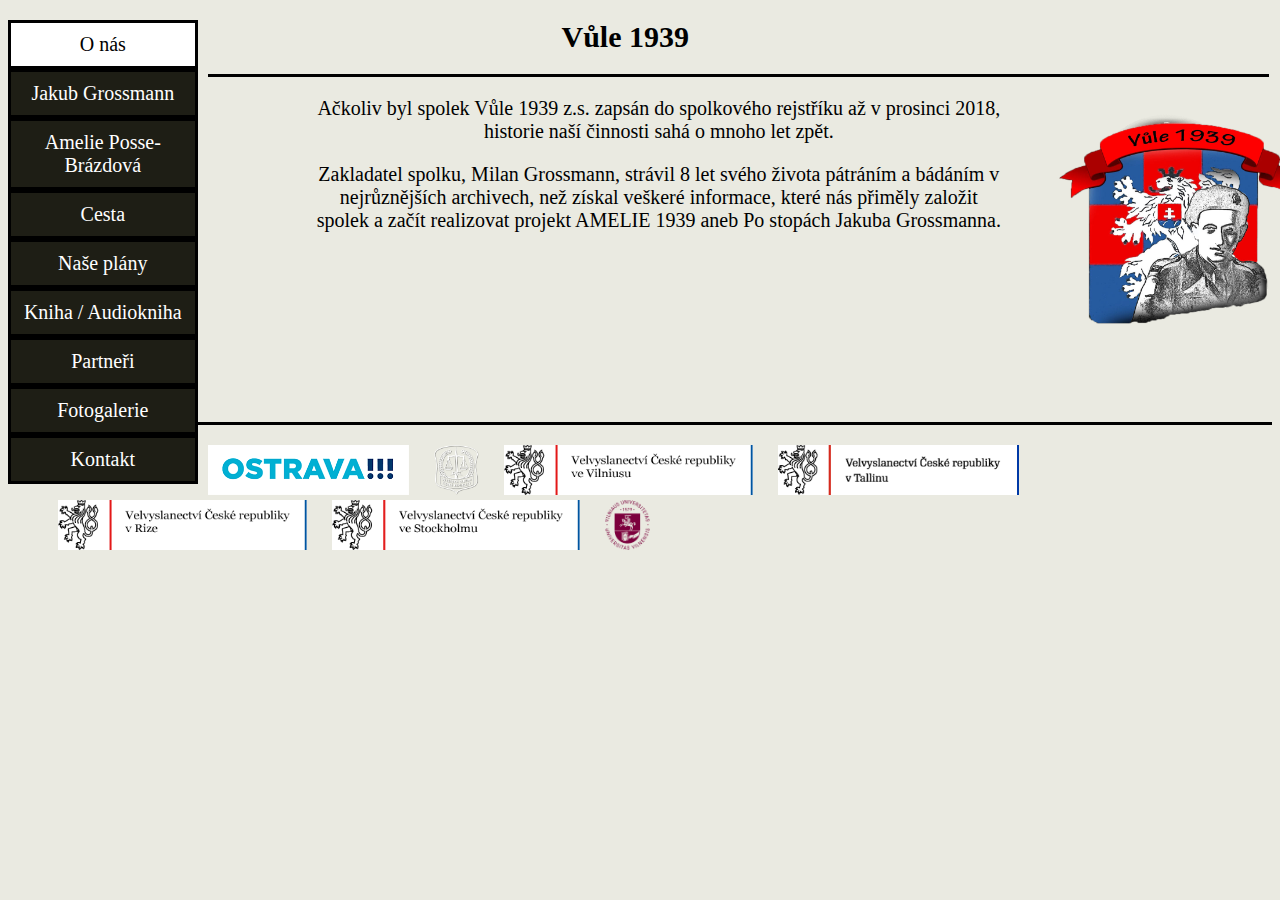
<file: index.html>
<!DOCTYPE html>
<html lang="en" dir="ltr">
<link rel="stylesheet" href="style.css">
  <head>
    <meta charset="utf-8">

    <title>O nás - Vůle 1939</title>
  </head>

  <body>
<header>

    <nav>
      <a href="index.html">
        <div id="selected">
          O nás
        </div>
      </a>
      <a href="jakub.html">
        <div>
          Jakub Grossmann
        </div>
      </a>
      <a href="amelie.html">
        <div>
          Amelie Posse-Brázdová
        </div>
      </a>
      <a href="cesta.html">
        <div>
          Cesta
        </div>
      </a>
      <a href="plany.html">
        <div>
          Naše plány
        </div>
      </a>
      <a href="knihy.html">
        <div>
          Kniha / Audiokniha
        </div>
      </a>
      <a href="partneri.html">
        <div>
          Partneři
        </div>
      </a>
      <a href="foto.html">
        <div>
          Fotogalerie
        </div>
      </a>
      <a href="kontakt.html">
        <div>
          Kontakt
        </div>
      </a>
    </nav>
</div>

</header>

<section>
  <h1> Vůle 1939 </h1>
  <div id="text">
    <p>Ačkoliv byl spolek Vůle 1939 z.s. zapsán do spolkového rejstříku až v prosinci 2018, historie naší činnosti sahá o mnoho let zpět.</p>
    <p>Zakladatel spolku, Milan Grossmann, strávil 8 let svého života pátráním a bádáním v nejrůznějších archivech, než získal veškeré informace, které nás přiměly založit spolek a začít realizovat projekt AMELIE 1939 aneb Po stopách Jakuba Grossmanna.</p>
    <img src="obrazky/logo.png" alt="Logo" width="250px" height="auto" id="obrazek">
  </div>
</section>

<div class="partneřid">
 <header id="partneřih">


         <ul>
         <li><a href="https://www.ostrava.cz/cs"><img src="obrazky/logo-ostrava.png" alt="Ostrava"></a></li>
         <li><a href="https://www.vscr.cz/vazebni-veznice-ostrava/"><img src="obrazky/logo-veznice-ostrava.png" alt="Vazební věznice Ostrava"></a></li>
         <li><a href="https://www.mzv.cz/vilnius/cz/index.html"><img src="obrazky/velvyslanectvi-litva.png" alt="Ambasáda v Litvě"></a></li>
         <li><a href="https://www.mzv.cz/tallinn"><img src="obrazky/velvyslanectvi-estonsko.png" alt="Ambasáda v Estonsku"></a></li>
         <li><a href="https://www.mzv.cz/riga/cz/index.html"><img src="obrazky/velvyslanectvi-lotyssko.png" alt="Ambasáda v Lotyšsku"></a></li>
         <li><a href="https://www.mzv.cz/stockholm/cz/index.html"><img src="obrazky/velvyslanectvi-svedsko.png" alt="Ambasáda v Španělsku"></a></li>
         <li><a href="https://www.vu.lt/"><img src="obrazky/vilnius-univerzita.png" alt="Univerzita v Vilnius"></a></li>
         </ul>
 </header>
</div>

  </body>

</html>
</file>
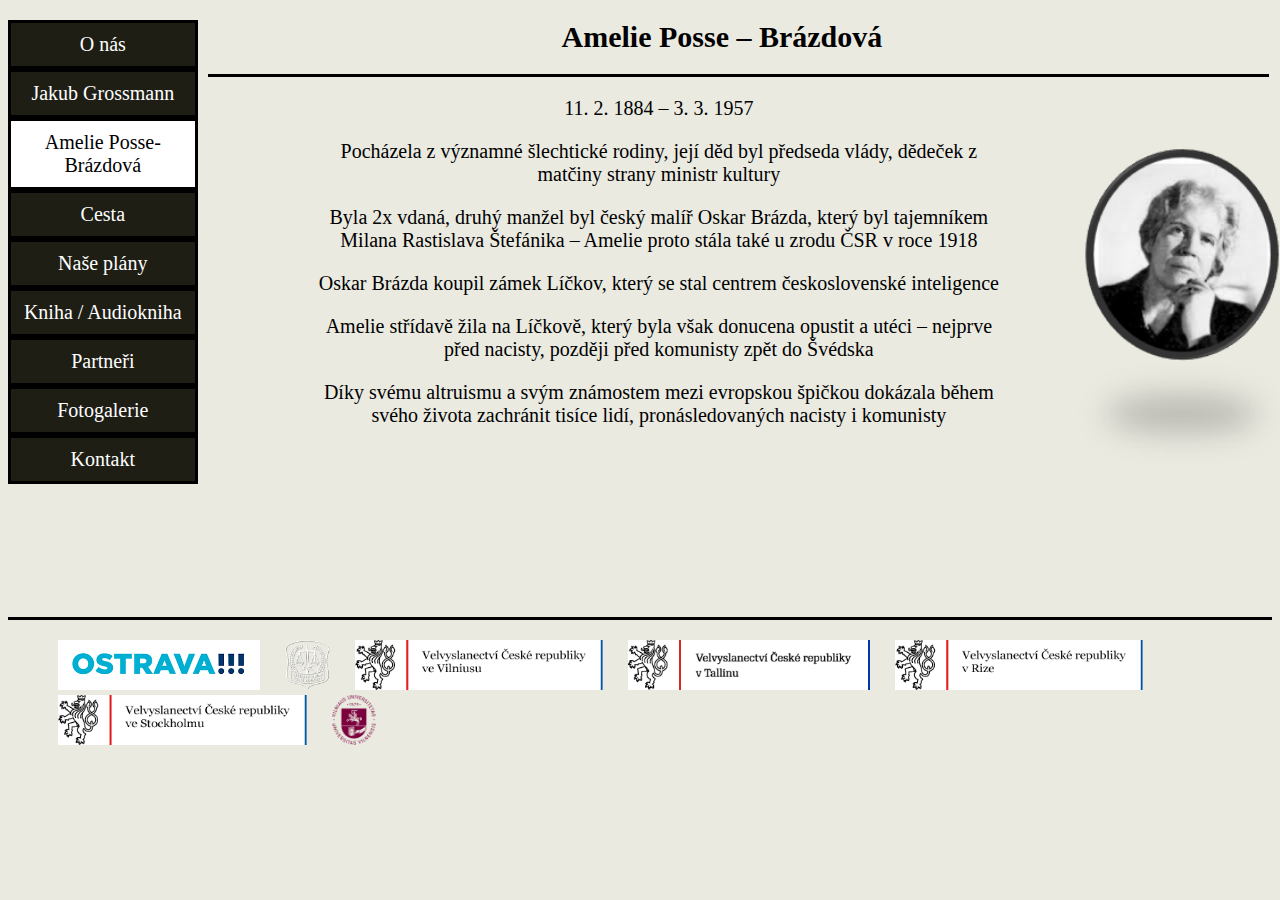
<file: amelie.html>
<!DOCTYPE html>
<html lang="en" dir="ltr">
<link rel="stylesheet" href="style.css">
  <head>
    <meta charset="utf-8">

    <title>Amelie Posse-Brázdová - Vůle 1939</title>
  </head>

  <body>
<header>

<nav>
  <a href="index.html">
    <div>
      O nás
    </div>
  </a>
  <a href="jakub.html">
    <div>
      Jakub Grossmann
    </div>
  </a>
  <a href="amelie.html">
    <div id="selected">
      Amelie Posse-Brázdová
    </div>
  </a>
  <a href="cesta.html">
    <div>
      Cesta
    </div>
  </a>
  <a href="plany.html">
    <div>
      Naše plány
    </div>
  </a>
  <a href="knihy.html">
    <div>
      Kniha / Audiokniha
    </div>
  </a>
  <a href="partneri.html">
    <div>
      Partneři
    </div>
  </a>
  <a href="foto.html">
    <div>
      Fotogalerie
    </div>
  </a>
  <a href="kontakt.html">
    <div>
      Kontakt
    </div>
  </a>
</nav>


</header>


<section>
  <h1> Amelie Posse – Brázdová </h1>
  <div id="text">
    <p>11. 2. 1884 – 3. 3. 1957</p>
    <p>Pocházela z významné šlechtické rodiny, její děd byl předseda vlády, dědeček z matčiny strany ministr kultury</p>
    <p>Byla 2x vdaná, druhý manžel byl český malíř Oskar Brázda, který byl tajemníkem Milana Rastislava Štefánika – Amelie proto stála také u zrodu ČSR v roce 1918</p>
    <p>Oskar Brázda koupil zámek Líčkov, který se stal centrem československé inteligence</p>
    <p>Amelie střídavě žila na Líčkově, který byla však donucena opustit a utéci – nejprve před nacisty, později před komunisty zpět do Švédska</p>
    <p>Díky svému altruismu a svým známostem mezi evropskou špičkou dokázala během svého života zachránit tisíce lidí, pronásledovaných nacisty i komunisty</p>
    <img src="obrazky/amelie.png" alt="Amelie Posse - Brázdová" width="250px" height="auto" id="obrazek">

  </div>
</section>


<div class="partneřid">
 <header id="partneřih">


         <ul>
         <li><a href="https://www.ostrava.cz/cs"><img src="obrazky/logo-ostrava.png" alt="Ostrava"></a></li>
         <li><a href="https://www.vscr.cz/vazebni-veznice-ostrava/"><img src="obrazky/logo-veznice-ostrava.png" alt="Vazební věznice Ostrava"></a></li>
         <li><a href="https://www.mzv.cz/vilnius/cz/index.html"><img src="obrazky/velvyslanectvi-litva.png" alt="Ambasáda v Litvě"></a></li>
         <li><a href="https://www.mzv.cz/tallinn"><img src="obrazky/velvyslanectvi-estonsko.png" alt="Ambasáda v Estonsku"></a></li>
         <li><a href="https://www.mzv.cz/riga/cz/index.html"><img src="obrazky/velvyslanectvi-lotyssko.png" alt="Ambasáda v Lotyšsku"></a></li>
         <li><a href="https://www.mzv.cz/stockholm/cz/index.html"><img src="obrazky/velvyslanectvi-svedsko.png" alt="Ambasáda v Španělsku"></a></li>
         <li><a href="https://www.vu.lt/"><img src="obrazky/vilnius-univerzita.png" alt="Univerzita v Vilnius"></a></li>
         </ul>
 </header>
</div>


  </body>

</html>
</file>
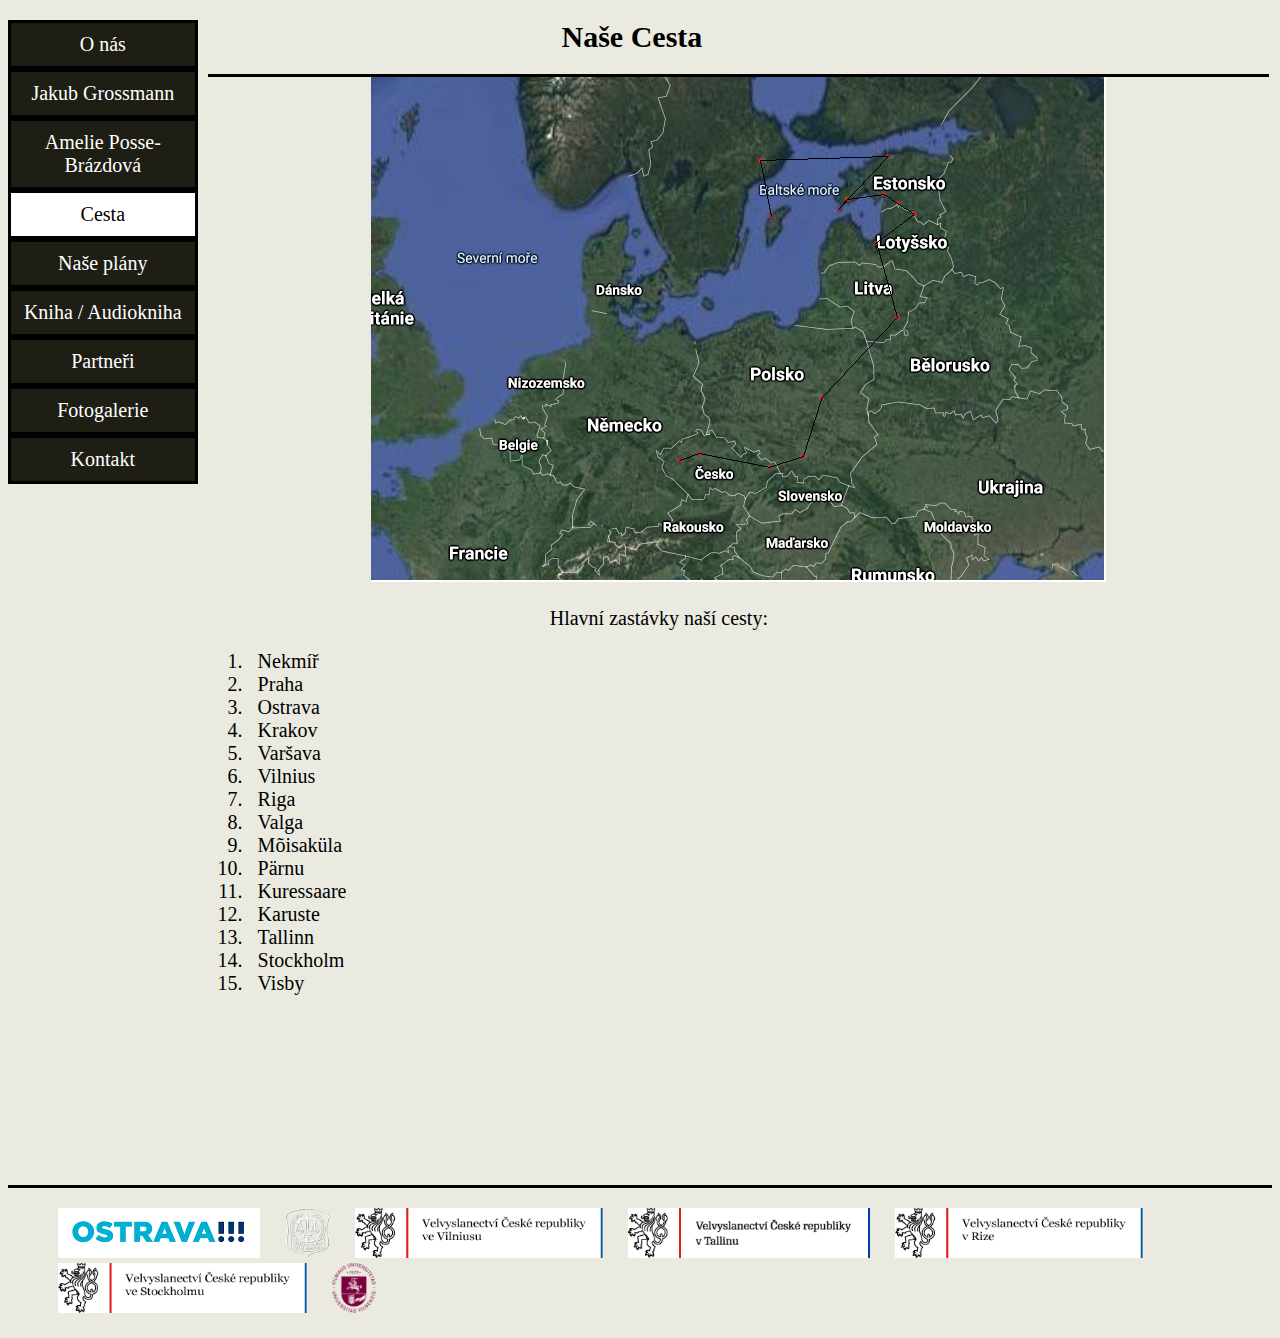
<file: cesta.html>
<!DOCTYPE html>
<html lang="en" dir="ltr">
<link rel="stylesheet" href="style.css">
  <head>
    <meta charset="utf-8">

    <title>Cesta - Vůle 1939</title>
  </head>

  <body>
<header>

<nav>
  <a href="index.html">
    <div>
      O nás
    </div>
  </a>
  <a href="jakub.html">
    <div>
      Jakub Grossmann
    </div>
  </a>
  <a href="amelie.html">
    <div>
      Amelie Posse-Brázdová
    </div>
  </a>
  <a href="cesta.html">
    <div id="selected">
      Cesta
    </div>
  </a>
  <a href="plany.html">
    <div>
      Naše plány
    </div>
  </a>
  <a href="knihy.html">
    <div>
      Kniha / Audiokniha
    </div>
  </a>
  <a href="partneri.html">
    <div>
      Partneři
    </div>
  </a>
  <a href="foto.html">
    <div>
      Fotogalerie
    </div>
  </a>
  <a href="kontakt.html">
    <div>
      Kontakt
    </div>
  </a>
</nav>


</header>


<section>
  <h1> Naše Cesta </h1>
  <div id="text">
    <a href="obrazky/mapa.png">
      <img src="obrazky/mapa.png" alt="Mapa naší cesty za poznáním">
    </a>

    <p>Hlavní zastávky naší cesty:</p>
    <ol>
      <li>Nekmíř</li>
      <li>Praha</li>
      <li>Ostrava</li>
      <li>Krakov</li>
      <li>Varšava</li>
      <li>Vilnius</li>
      <li>Riga</li>
      <li>Valga</li>
      <li>Mõisaküla</li>
      <li>Pärnu</li>
      <li>Kuressaare</li>
      <li>Karuste</li>
      <li>Tallinn</li>
      <li>Stockholm</li>
      <li>Visby</li>

    </ol>
  </div>
</section>


<div class="partneřid">
 <header id="partneřih">


         <ul>
         <li><a href="https://www.ostrava.cz/cs"><img src="obrazky/logo-ostrava.png" alt="Ostrava"></a></li>
         <li><a href="https://www.vscr.cz/vazebni-veznice-ostrava/"><img src="obrazky/logo-veznice-ostrava.png" alt="Vazební věznice Ostrava"></a></li>
         <li><a href="https://www.mzv.cz/vilnius/cz/index.html"><img src="obrazky/velvyslanectvi-litva.png" alt="Ambasáda v Litvě"></a></li>
         <li><a href="https://www.mzv.cz/tallinn"><img src="obrazky/velvyslanectvi-estonsko.png" alt="Ambasáda v Estonsku"></a></li>
         <li><a href="https://www.mzv.cz/riga/cz/index.html"><img src="obrazky/velvyslanectvi-lotyssko.png" alt="Ambasáda v Lotyšsku"></a></li>
         <li><a href="https://www.mzv.cz/stockholm/cz/index.html"><img src="obrazky/velvyslanectvi-svedsko.png" alt="Ambasáda v Španělsku"></a></li>
         <li><a href="https://www.vu.lt/"><img src="obrazky/vilnius-univerzita.png" alt="Univerzita v Vilnius"></a></li>
         </ul>
 </header>
</div>

  </body>

</html>
</file>
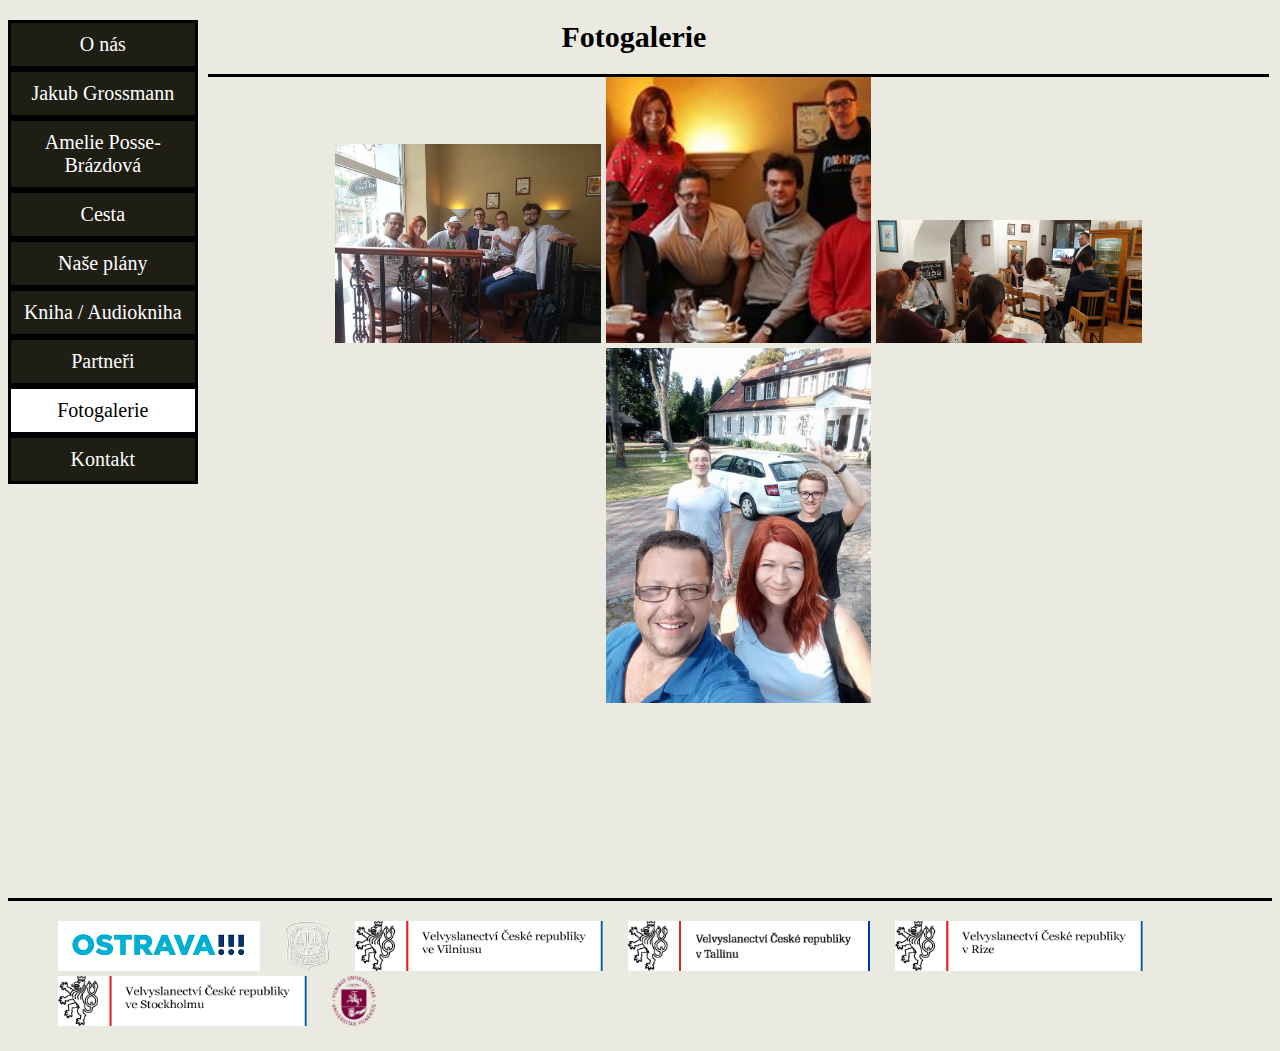
<file: foto.html>
<!DOCTYPE html>
<html lang="en" dir="ltr">
<link rel="stylesheet" href="style.css">
  <head>
    <meta charset="utf-8">

    <title>Fotogalerie - Vůle 1939</title>
  </head>

  <body>
<header>

<nav>
  <a href="index.html">
    <div>
      O nás
    </div>
  </a>
  <a href="jakub.html">
    <div>
      Jakub Grossmann
    </div>
  </a>
  <a href="amelie.html">
    <div>
      Amelie Posse-Brázdová
    </div>
  </a>
  <a href="cesta.html">
    <div>
      Cesta
    </div>
  </a>
  <a href="plany.html">
    <div>
      Naše plány
    </div>
  </a>
  <a href="knihy.html">
    <div>
      Kniha / Audiokniha
    </div>
  </a>
  <a href="partneri.html">
    <div>
      Partneři
    </div>
  </a>
  <a href="foto.html">
    <div id="selected">
      Fotogalerie
    </div>
  </a>
  <a href="kontakt.html">
    <div>
      Kontakt
    </div>
  </a>
</nav>


</header>


<section>
  <h1> Fotogalerie </h1>
  <div id="text">
          <img src="obrazky/nas_tym.jpg" alt="Náš tým" width="25%" height="25%">
          <img src="obrazky/nas_tym2.jpg" alt="Náš tým" width="25%" height="25%">

          <img src="obrazky/beseda_cafe.jpg" alt="Beseda" width="25%" height="25%">
          <img src="obrazky/cesta_tym.jpg" alt="Cesta" width="25%" height="25%">
  </div>
</section>


<div class="partneřid">
 <header id="partneřih">


         <ul>
         <li><a href="https://www.ostrava.cz/cs"><img src="obrazky/logo-ostrava.png" alt="Ostrava"></a></li>
         <li><a href="https://www.vscr.cz/vazebni-veznice-ostrava/"><img src="obrazky/logo-veznice-ostrava.png" alt="Vazební věznice Ostrava"></a></li>
         <li><a href="https://www.mzv.cz/vilnius/cz/index.html"><img src="obrazky/velvyslanectvi-litva.png" alt="Ambasáda v Litvě"></a></li>
         <li><a href="https://www.mzv.cz/tallinn"><img src="obrazky/velvyslanectvi-estonsko.png" alt="Ambasáda v Estonsku"></a></li>
         <li><a href="https://www.mzv.cz/riga/cz/index.html"><img src="obrazky/velvyslanectvi-lotyssko.png" alt="Ambasáda v Lotyšsku"></a></li>
         <li><a href="https://www.mzv.cz/stockholm/cz/index.html"><img src="obrazky/velvyslanectvi-svedsko.png" alt="Ambasáda v Španělsku"></a></li>
         <li><a href="https://www.vu.lt/"><img src="obrazky/vilnius-univerzita.png" alt="Univerzita v Vilnius"></a></li>
         </ul>
 </header>
</div>


  </body>

</html>
</file>
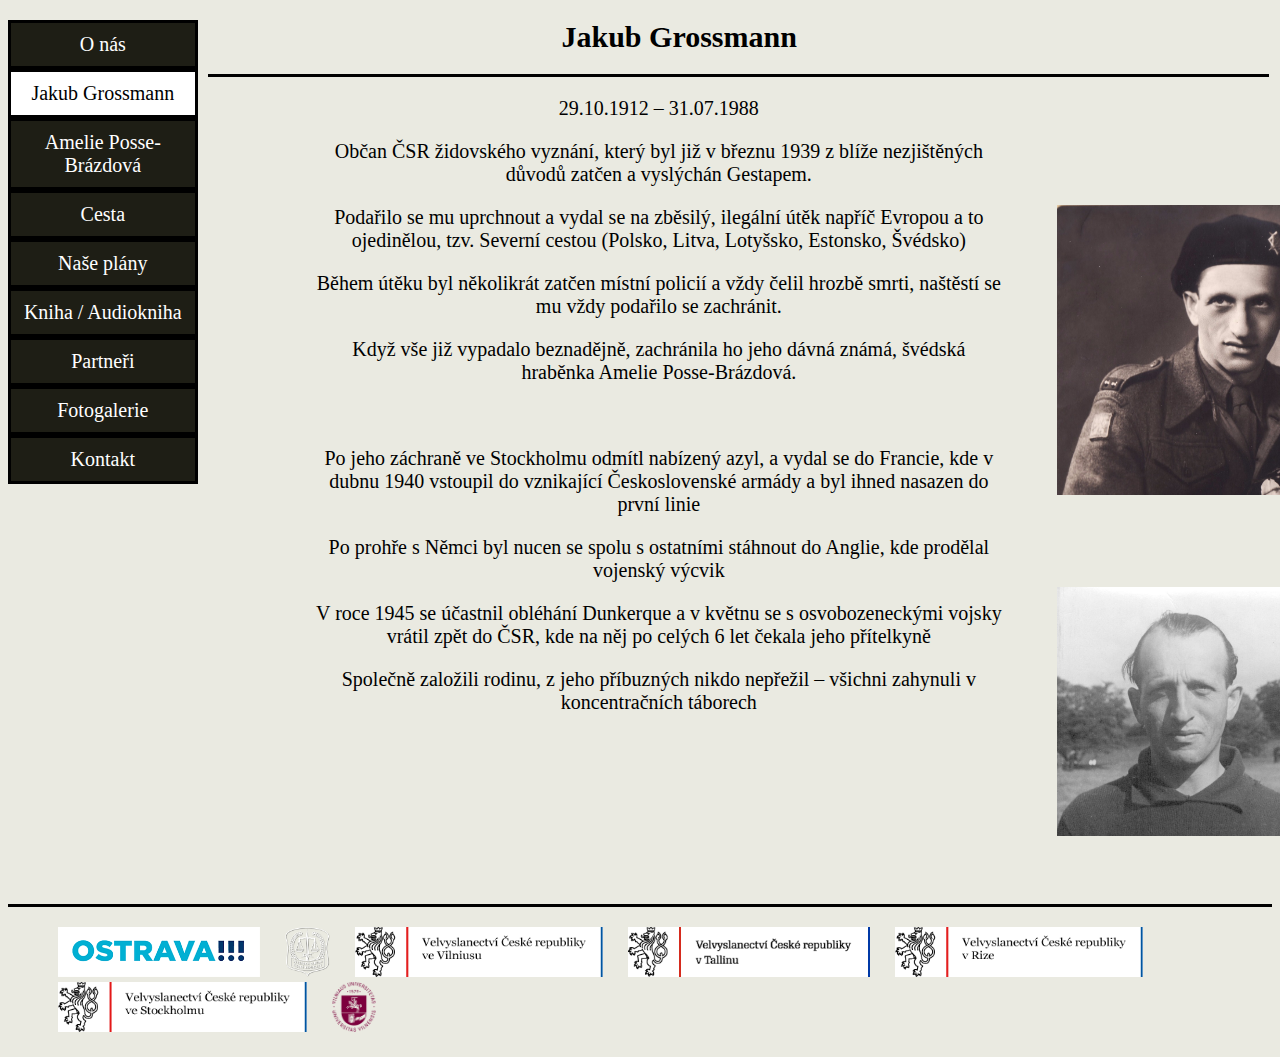
<file: jakub.html>
<!DOCTYPE html>
<html lang="en" dir="ltr">
<link rel="stylesheet" href="style.css">
  <head>
    <meta charset="utf-8">

    <title>Jakub Grossmann - Vůle 1939</title>
  </head>

  <body>
<header>


<nav>
  <a href="index.html">
    <div>
      O nás
    </div>
  </a>
  <a href="jakub.html">
    <div id="selected">
      Jakub Grossmann
    </div>
  </a>
  <a href="amelie.html">
    <div>
      Amelie Posse-Brázdová
    </div>
  </a>
  <a href="cesta.html">
    <div>
      Cesta
    </div>
  </a>
  <a href="plany.html">
    <div>
      Naše plány
    </div>
  </a>
  <a href="knihy.html">
    <div>
      Kniha / Audiokniha
    </div>
  </a>
  <a href="partneri.html">
    <div>
      Partneři
    </div>
  </a>
  <a href="foto.html">
    <div>
      Fotogalerie
    </div>
  </a>
  <a href="kontakt.html">
    <div>
      Kontakt
    </div>
  </a>
</nav>

</header>

<section>
  <h1> Jakub Grossmann </h1>
  <div id="text">
    <p>29.10.1912 – 31.07.1988</p>
    <p>Občan ČSR židovského vyznání, který byl již v březnu 1939 z blíže nezjištěných důvodů zatčen a vyslýchán Gestapem.</p>
    <p>Podařilo se mu uprchnout a vydal se na zběsilý, ilegální útěk napříč Evropou a to ojedinělou, tzv. Severní cestou (Polsko, Litva, Lotyšsko, Estonsko, Švédsko)</p>
    <p>Během útěku byl několikrát zatčen místní policií a vždy čelil hrozbě smrti, naštěstí se mu vždy podařilo se zachránit.</p>

    <p>Když vše již vypadalo beznadějně, zachránila ho jeho dávná známá, švédská hraběnka Amelie Posse-Brázdová.</p> <br>
    <p>Po jeho záchraně ve Stockholmu odmítl nabízený azyl, a vydal se do Francie, kde v dubnu 1940 vstoupil do vznikající Československé armády a byl ihned nasazen do první linie</p>
    <p>Po prohře s Němci byl nucen se spolu s ostatními stáhnout do Anglie, kde prodělal vojenský výcvik</p>
    <p>V roce 1945 se účastnil obléhání Dunkerque a v květnu se s osvobozeneckými vojsky vrátil zpět do ČSR, kde na něj po celých 6 let čekala jeho přítelkyně</p>
    <p>Společně založili rodinu, z jeho příbuzných nikdo nepřežil – všichni zahynuli v koncentračních táborech</p>
    <img src="obrazky/jakub2.jpg" alt="Jakub Grossmann" width="250px" height="auto" id="obrazek">
    <img src="obrazky/jakub.jpg" alt="Jakub Grossmann" width="250px" height="auto" id="obrazek2">
  </div>
</section>


<div class="partneřid">
 <header id="partneřih">


         <ul>
         <li><a href="https://www.ostrava.cz/cs"><img src="obrazky/logo-ostrava.png" alt="Ostrava"></a></li>
         <li><a href="https://www.vscr.cz/vazebni-veznice-ostrava/"><img src="obrazky/logo-veznice-ostrava.png" alt="Vazební věznice Ostrava"></a></li>
         <li><a href="https://www.mzv.cz/vilnius/cz/index.html"><img src="obrazky/velvyslanectvi-litva.png" alt="Ambasáda v Litvě"></a></li>
         <li><a href="https://www.mzv.cz/tallinn"><img src="obrazky/velvyslanectvi-estonsko.png" alt="Ambasáda v Estonsku"></a></li>
         <li><a href="https://www.mzv.cz/riga/cz/index.html"><img src="obrazky/velvyslanectvi-lotyssko.png" alt="Ambasáda v Lotyšsku"></a></li>
         <li><a href="https://www.mzv.cz/stockholm/cz/index.html"><img src="obrazky/velvyslanectvi-svedsko.png" alt="Ambasáda v Španělsku"></a></li>
         <li><a href="https://www.vu.lt/"><img src="obrazky/vilnius-univerzita.png" alt="Univerzita v Vilnius"></a></li>
         </ul>
 </header>
</div>

  </body>

</html>
</file>
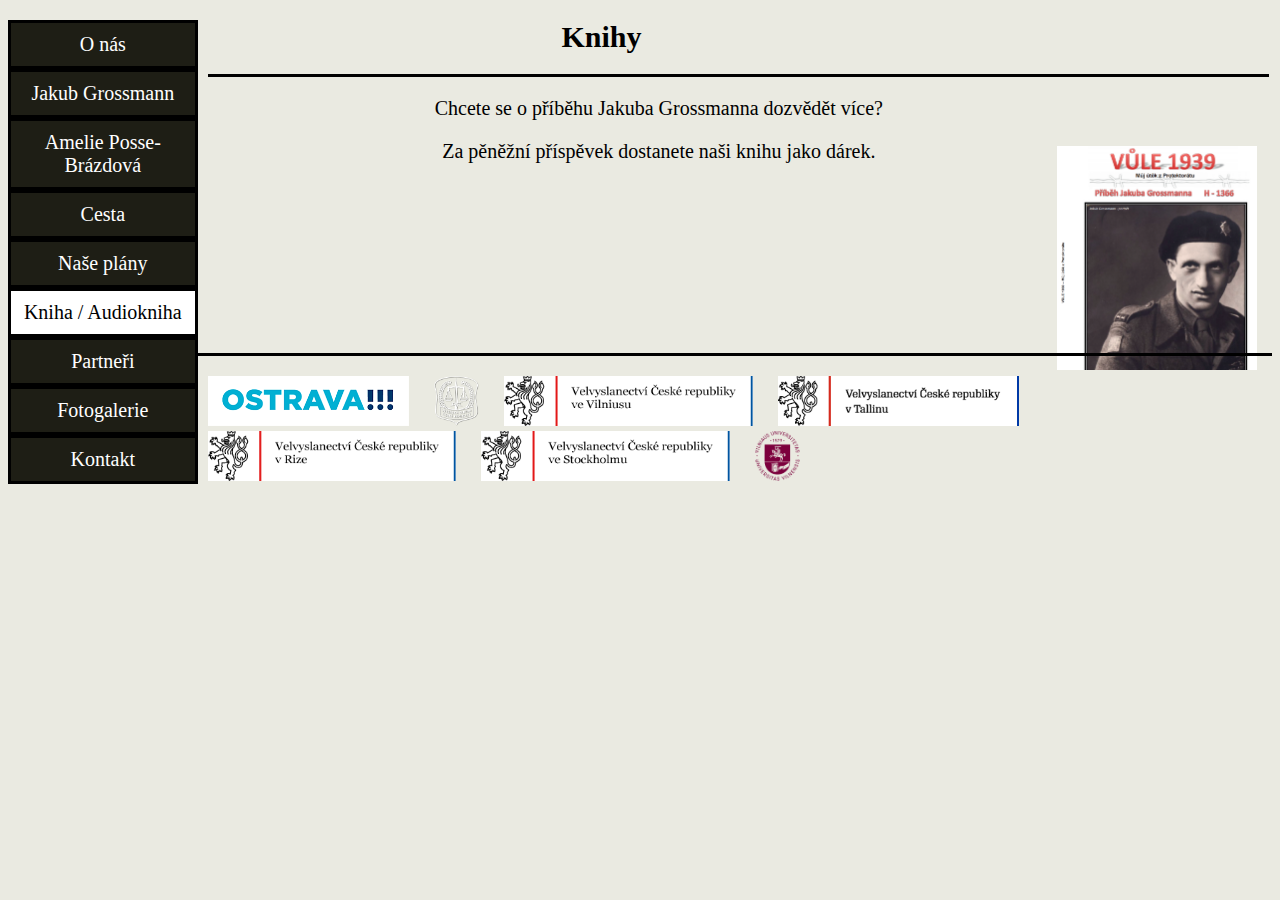
<file: knihy.html>
<!DOCTYPE html>
<html lang="en" dir="ltr">
<link rel="stylesheet" href="style.css">
  <head>
    <meta charset="utf-8">

    <title>Knihy - Vůle 1939</title>
  </head>

  <body>
<header>

<nav>
  <a href="index.html">
    <div>
      O nás
    </div>
  </a>
  <a href="jakub.html">
    <div>
      Jakub Grossmann
    </div>
  </a>
  <a href="amelie.html">
    <div>
      Amelie Posse-Brázdová
    </div>
  </a>
  <a href="cesta.html">
    <div>
      Cesta
    </div>
  </a>
  <a href="plany.html">
    <div>
      Naše plány
    </div>
  </a>
  <a href="knihy.html">
    <div id="selected">
      Kniha / Audiokniha
    </div>
  </a>
  <a href="partneri.html">
    <div>
      Partneři
    </div>
  </a>
  <a href="foto.html">
    <div>
      Fotogalerie
    </div>
  </a>
  <a href="kontakt.html">
    <div>
      Kontakt
    </div>
  </a>
</nav>


</header>


<section>
  <h1> Knihy </h1>
  <div id="text">
    <p>Chcete se o příběhu Jakuba Grossmanna dozvědět více?</p>
    <p>Za pěněžní příspěvek dostanete naši knihu jako dárek.</p>
    <img src="obrazky/kniha2.png" alt="Naše kniha" width="200px" height="auto" id="obrazek2">
  </div>
</section>


<div class="partneřid">
 <header id="partneřih">


         <ul>
         <li><a href="https://www.ostrava.cz/cs"><img src="obrazky/logo-ostrava.png" alt="Ostrava"></a></li>
         <li><a href="https://www.vscr.cz/vazebni-veznice-ostrava/"><img src="obrazky/logo-veznice-ostrava.png" alt="Vazební věznice Ostrava"></a></li>
         <li><a href="https://www.mzv.cz/vilnius/cz/index.html"><img src="obrazky/velvyslanectvi-litva.png" alt="Ambasáda v Litvě"></a></li>
         <li><a href="https://www.mzv.cz/tallinn"><img src="obrazky/velvyslanectvi-estonsko.png" alt="Ambasáda v Estonsku"></a></li>
         <li><a href="https://www.mzv.cz/riga/cz/index.html"><img src="obrazky/velvyslanectvi-lotyssko.png" alt="Ambasáda v Lotyšsku"></a></li>
         <li><a href="https://www.mzv.cz/stockholm/cz/index.html"><img src="obrazky/velvyslanectvi-svedsko.png" alt="Ambasáda v Španělsku"></a></li>
         <li><a href="https://www.vu.lt/"><img src="obrazky/vilnius-univerzita.png" alt="Univerzita v Vilnius"></a></li>
         </ul>
 </header>
</div>

  </body>

</html>
</file>
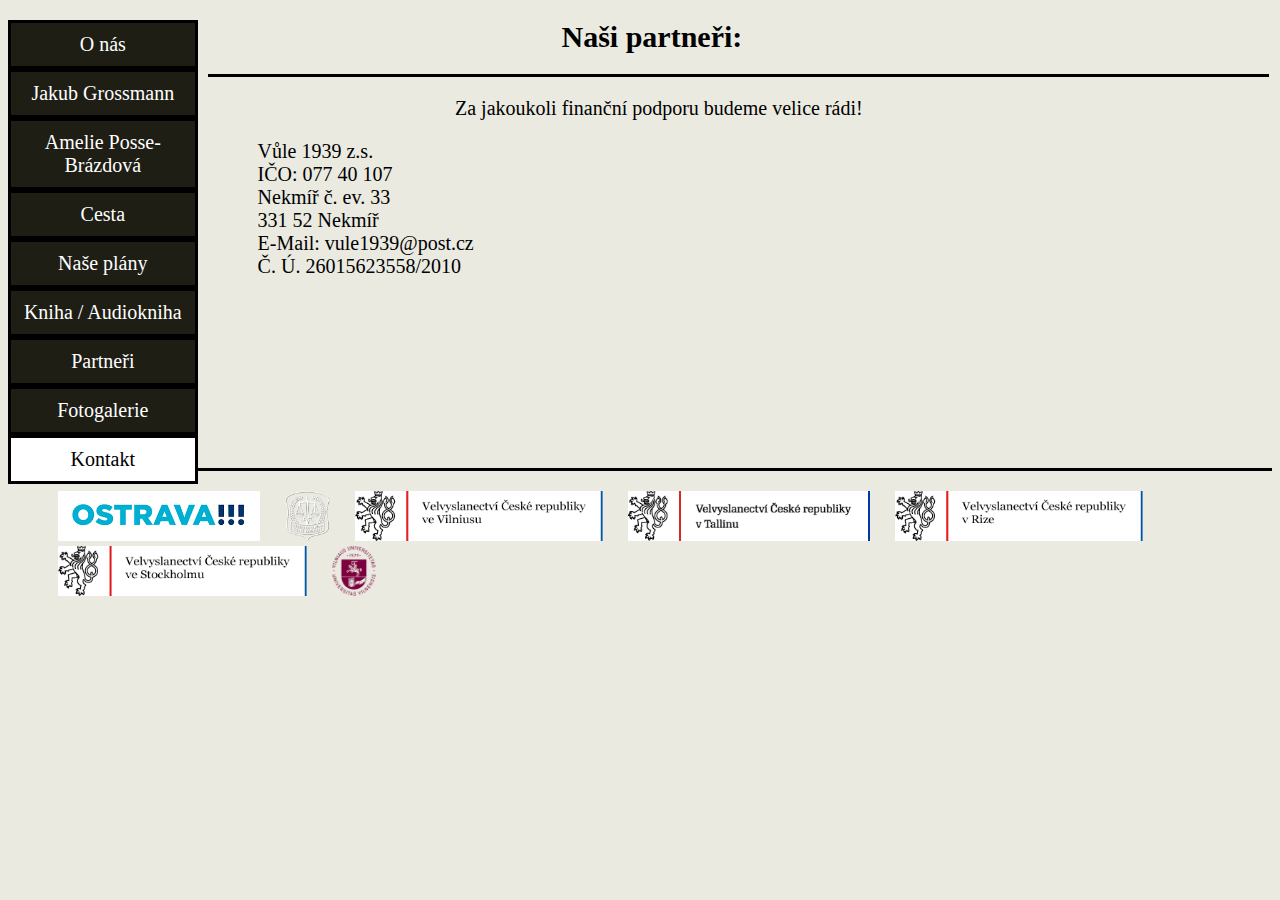
<file: kontakt.html>
<!DOCTYPE html>
<html lang="en" dir="ltr">
<link rel="stylesheet" href="style.css">
  <head>
    <meta charset="utf-8">

    <title>Kontakt - Vůle 1939</title>
  </head>

  <body>
<header>

<nav>
  <a href="index.html">
    <div>
      O nás
    </div>
  </a>
  <a href="jakub.html">
    <div>
      Jakub Grossmann
    </div>
  </a>
  <a href="amelie.html">
    <div>
      Amelie Posse-Brázdová
    </div>
  </a>
  <a href="cesta.html">
    <div>
      Cesta
    </div>
  </a>
  <a href="plany.html">
    <div>
      Naše plány
    </div>
  </a>
  <a href="knihy.html">
    <div>
      Kniha / Audiokniha
    </div>
  </a>
  <a href="partneri.html">
    <div>
      Partneři
    </div>
  </a>
  <a href="foto.html">
    <div>
      Fotogalerie
    </div>
  </a>
  <a href="kontakt.html">
    <div id="selected">
      Kontakt
    </div>
  </a>
</nav>


</header>


<section>
  <h1> Naši partneři:  </h1>
  <div id="text">

      <p>Za jakoukoli finanční podporu budeme velice rádi!</p>
             <ul>
              <li>Vůle 1939 z.s.</li>
              <li>IČO: 077 40 107</li>
              <li>Nekmíř č. ev. 33</li>
              <li>331 52 Nekmíř</li>
              <li>E-Mail: vule1939@post.cz</li>
              <li>Č. Ú. 26015623558/2010</li>

             </ul>

  </div>
</section>


<div class="partneřid">
 <header id="partneřih">


         <ul>
         <li><a href="https://www.ostrava.cz/cs"><img src="obrazky/logo-ostrava.png" alt="Ostrava"></a></li>
         <li><a href="https://www.vscr.cz/vazebni-veznice-ostrava/"><img src="obrazky/logo-veznice-ostrava.png" alt="Vazební věznice Ostrava"></a></li>
         <li><a href="https://www.mzv.cz/vilnius/cz/index.html"><img src="obrazky/velvyslanectvi-litva.png" alt="Ambasáda v Litvě"></a></li>
         <li><a href="https://www.mzv.cz/tallinn"><img src="obrazky/velvyslanectvi-estonsko.png" alt="Ambasáda v Estonsku"></a></li>
         <li><a href="https://www.mzv.cz/riga/cz/index.html"><img src="obrazky/velvyslanectvi-lotyssko.png" alt="Ambasáda v Lotyšsku"></a></li>
         <li><a href="https://www.mzv.cz/stockholm/cz/index.html"><img src="obrazky/velvyslanectvi-svedsko.png" alt="Ambasáda v Španělsku"></a></li>
         <li><a href="https://www.vu.lt/"><img src="obrazky/vilnius-univerzita.png" alt="Univerzita v Vilnius"></a></li>
         </ul>
 </header>
</div>


  </body>

</html>
</file>
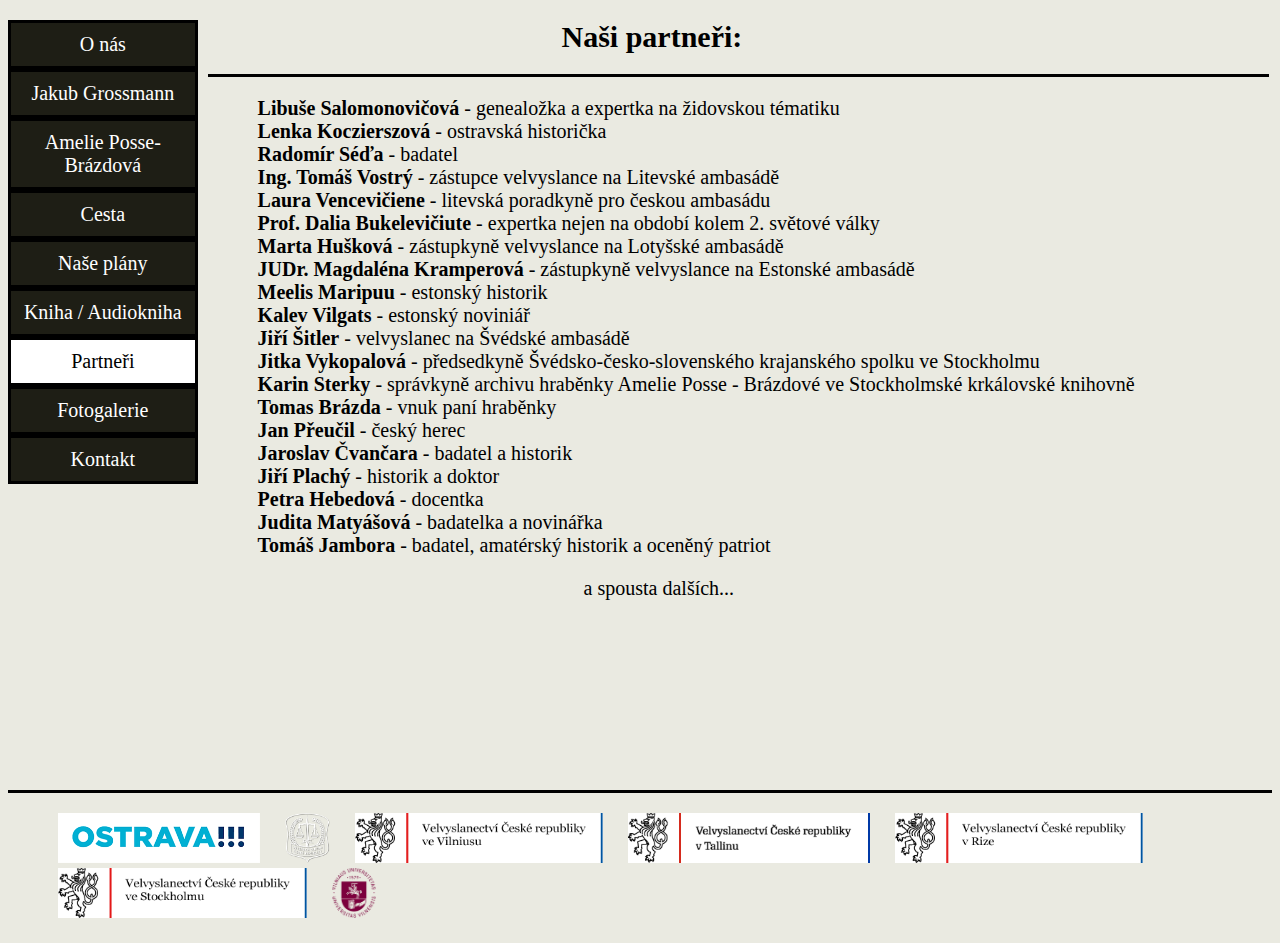
<file: partneri.html>
<!DOCTYPE html>
<html lang="en" dir="ltr">
<link rel="stylesheet" href="style.css">
  <head>
    <meta charset="utf-8">

    <title>Partneři - Vůle 1939</title>
  </head>

  <body>
<header>

<nav>
  <a href="index.html">
    <div>
      O nás
    </div>
  </a>
  <a href="jakub.html">
    <div>
      Jakub Grossmann
    </div>
  </a>
  <a href="amelie.html">
    <div>
      Amelie Posse-Brázdová
    </div>
  </a>
  <a href="cesta.html">
    <div>
      Cesta
    </div>
  </a>
  <a href="plany.html">
    <div>
      Naše plány
    </div>
  </a>
  <a href="knihy.html">
    <div>
      Kniha / Audiokniha
    </div>
  </a>
  <a href="partneri.html">
    <div id="selected">
      Partneři
    </div>
  </a>
  <a href="foto.html">
    <div>
      Fotogalerie
    </div>
  </a>
  <a href="kontakt.html">
    <div>
      Kontakt
    </div>
  </a>
</nav>


</header>


<section>
  <h1> Naši partneři:  </h1>
  <div id="text">
    <ul>
     <li><b>Libuše Salomonovičová </b> - genealožka a expertka na židovskou tématiku</li>
     <li><b>Lenka Koczierszová</b> - ostravská historička</li>
     <li><b>Radomír Séďa</b> - badatel</li>
     <li><b>Ing. Tomáš Vostrý</b> - zástupce velvyslance na Litevské ambasádě</li>
     <li><b>Laura Vencevičiene</b> - litevská poradkyně pro českou ambasádu</li>
     <li><b>Prof. Dalia Bukelevičiute</b> - expertka nejen na období kolem 2. světové války</li>
     <li><b>Marta Hušková</b> - zástupkyně velvyslance na Lotyšské ambasádě</li>
     <li><b>JUDr. Magdaléna Kramperová</b> - zástupkyně velvyslance na Estonské ambasádě</li>
     <li><b>Meelis Maripuu</b> - estonský historik</li>
     <li><b>Kalev Vilgats</b> - estonský noviniář</li>
     <li><b>Jiří Šitler</b> - velvyslanec na Švédské ambasádě</li>
     <li><b>Jitka Vykopalová</b> - předsedkyně Švédsko-česko-slovenského krajanského spolku ve Stockholmu</li>
     <li><b>Karin Sterky</b> - správkyně archivu hraběnky Amelie Posse - Brázdové ve Stockholmské krkálovské knihovně</li>
     <li><b>Tomas Brázda </b>- vnuk paní hraběnky</li>
     <li><b>Jan Přeučil</b> - český herec</li>
     <li><b>Jaroslav Čvančara</b> - badatel a historik</li>
     <li><b>Jiří Plachý</b> - historik a doktor</li>
     <li><b>Petra Hebedová</b> - docentka</li>
     <li><b>Judita Matyášová </b>- badatelka a novinářka</li>
     <li><b>Tomáš Jambora </b>- badatel, amatérský historik a oceněný patriot</li>
    </ul>
    <p>a spousta dalších...</p>

  </div>
</section>


<div class="partneřid">
 <header id="partneřih">


         <ul>
         <li><a href="https://www.ostrava.cz/cs"><img src="obrazky/logo-ostrava.png" alt="Ostrava"></a></li>
         <li><a href="https://www.vscr.cz/vazebni-veznice-ostrava/"><img src="obrazky/logo-veznice-ostrava.png" alt="Vazební věznice Ostrava"></a></li>
         <li><a href="https://www.mzv.cz/vilnius/cz/index.html"><img src="obrazky/velvyslanectvi-litva.png" alt="Ambasáda v Litvě"></a></li>
         <li><a href="https://www.mzv.cz/tallinn"><img src="obrazky/velvyslanectvi-estonsko.png" alt="Ambasáda v Estonsku"></a></li>
         <li><a href="https://www.mzv.cz/riga/cz/index.html"><img src="obrazky/velvyslanectvi-lotyssko.png" alt="Ambasáda v Lotyšsku"></a></li>
         <li><a href="https://www.mzv.cz/stockholm/cz/index.html"><img src="obrazky/velvyslanectvi-svedsko.png" alt="Ambasáda v Španělsku"></a></li>
         <li><a href="https://www.vu.lt/"><img src="obrazky/vilnius-univerzita.png" alt="Univerzita v Vilnius"></a></li>
         </ul>
 </header>
</div>


  </body>

</html>
</file>
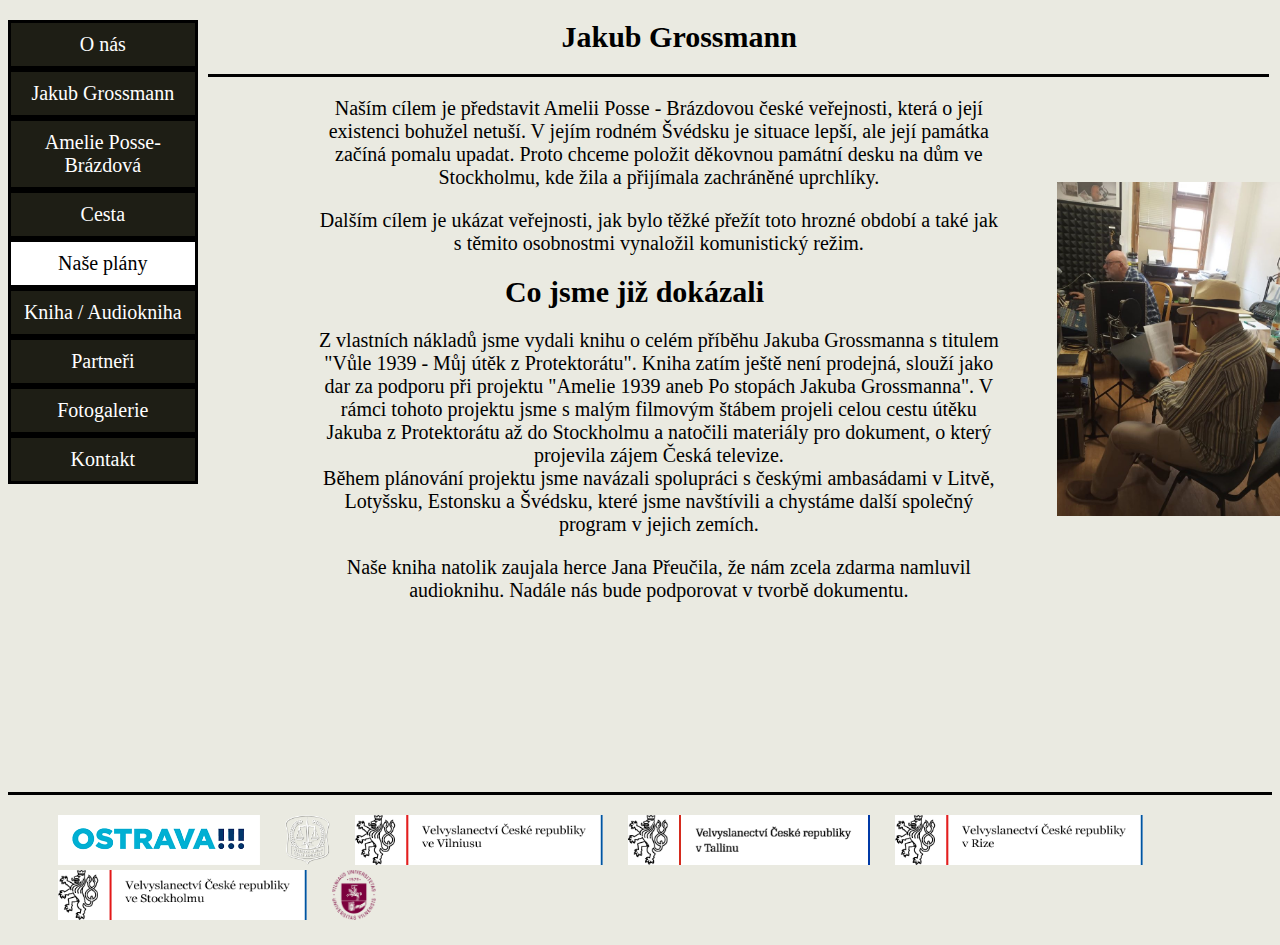
<file: plany.html>
<!DOCTYPE html>
<html lang="en" dir="ltr">
<link rel="stylesheet" href="style.css">
  <head>
    <meta charset="utf-8">

    <title>Naše Plány - Vůle 1939</title>
  </head>

  <body>
<header>


<nav>
  <a href="index.html">
    <div>
      O nás
    </div>
  </a>
  <a href="jakub.html">
    <div>
      Jakub Grossmann
    </div>
  </a>
  <a href="amelie.html">
    <div>
      Amelie Posse-Brázdová
    </div>
  </a>
  <a href="cesta.html">
    <div>
      Cesta
    </div>
  </a>
  <a href="plany.html">
    <div id="selected">
      Naše plány
    </div>
  </a>
  <a href="knihy.html">
    <div>
      Kniha / Audiokniha
    </div>
  </a>
  <a href="partneri.html">
    <div>
      Partneři
    </div>
  </a>
  <a href="foto.html">
    <div>
      Fotogalerie
    </div>
  </a>
  <a href="kontakt.html">
    <div>
      Kontakt
    </div>
  </a>
</nav>


</header>


<section>
  <h1> Jakub Grossmann </h1>
  <div id="text">
    <p>Naším cílem je představit Amelii Posse - Brázdovou české veřejnosti, která o její existenci bohužel netuší. V jejím rodném Švédsku je situace lepší, ale její památka začíná pomalu upadat.
       Proto chceme položit děkovnou památní desku na dům ve Stockholmu, kde žila a přijímala zachráněné uprchlíky.</p>
    <p>Dalším cílem je ukázat veřejnosti, jak bylo těžké přežít toto hrozné období a také jak s těmito osobnostmi vynaložil komunistický režim.</p>

    <h1>Co jsme již dokázali</h1>
    <p>Z vlastních nákladů jsme vydali knihu o celém příběhu Jakuba Grossmanna s titulem "Vůle 1939 - Můj útěk z Protektorátu".
       Kniha zatím ještě není prodejná, slouží jako dar za podporu při projektu "Amelie 1939 aneb Po stopách Jakuba Grossmanna".
       V rámci tohoto projektu jsme s malým filmovým štábem projeli celou cestu útěku Jakuba z Protektorátu až do Stockholmu
       a natočili materiály pro dokument, o který projevila zájem Česká televize.<br>
       Během plánování projektu jsme navázali spolupráci s českými ambasádami v Litvě, Lotyšsku, Estonsku a Švédsku, které jsme navštívili a chystáme další společný
       program v jejich zemích.</p>
    <p>Naše kniha natolik zaujala herce Jana Přeučila, že nám zcela zdarma namluvil audioknihu. Nadále nás bude podporovat v tvorbě dokumentu.</p>
    <img src="obrazky/audiokniha.jpg" alt="Nahrávání audioknihy" width="250px" height="auto" id="obrazek">

  </div>
</section>


<div class="partneřid">
 <header id="partneřih">


         <ul>
         <li><a href="https://www.ostrava.cz/cs"><img src="obrazky/logo-ostrava.png" alt="Ostrava"></a></li>
         <li><a href="https://www.vscr.cz/vazebni-veznice-ostrava/"><img src="obrazky/logo-veznice-ostrava.png" alt="Vazební věznice Ostrava"></a></li>
         <li><a href="https://www.mzv.cz/vilnius/cz/index.html"><img src="obrazky/velvyslanectvi-litva.png" alt="Ambasáda v Litvě"></a></li>
         <li><a href="https://www.mzv.cz/tallinn"><img src="obrazky/velvyslanectvi-estonsko.png" alt="Ambasáda v Estonsku"></a></li>
         <li><a href="https://www.mzv.cz/riga/cz/index.html"><img src="obrazky/velvyslanectvi-lotyssko.png" alt="Ambasáda v Lotyšsku"></a></li>
         <li><a href="https://www.mzv.cz/stockholm/cz/index.html"><img src="obrazky/velvyslanectvi-svedsko.png" alt="Ambasáda v Španělsku"></a></li>
         <li><a href="https://www.vu.lt/"><img src="obrazky/vilnius-univerzita.png" alt="Univerzita v Vilnius"></a></li>
         </ul>
 </header>
</div>


  </body>

</html>
</file>
<file: style.css>
body {
  background-color: #eaeae1;
}

h1 {
font-size: 30px;
text-align: center;
}

div {
font-size: 20px;

}


#text li {
  display: list-item;
  text-align: left;
}

#obrazek {
  position: absolute;
  left: 80%;
  top: 20%;
}

#obrazek2 {
  position: absolute;
  left: 80%;
  top: 80%;
}

.partneřid img{
     height:50px;
     width:auto;
}

.partneřid {
  margin-top: 15%;
  border-top: solid black;
}

li{
     display:inline-block;
     padding-left:10px;
     padding-right:10px;

}

ul{
     list-style:none;
}
nav{
width: 15%;
float: left;
z-index: 2;
}

nav div{
  border: solid black;
  padding: 5px;
  padding-top: 10px;
  padding-bottom: 10px;
  background-color: #1e1e15;
  color: white;
}

nav div:hover{
  transition: 0.5s ease;
  background-color: white;
  color: black;
}

nav a{
  text-decoration: none;
  text-align: center;
}

#selected{
  background-color: white;
  color: black;
}

section {
  position: relative;
  left: 10px;
  z-index: -1;
}

section h1 {
  position: relative;
  text-align: left;
  left: 28%;
}

#text {
  position: relative;
  border-top: solid black;
  margin-left: 15%;
  margin-right: 1%;
  text-align: center;
}

#text p {
  width: 65%;
  text-align: center;
  margin-left: 10%;
}

#nadpis{
  list-style: none;
  width: 100%;

}

#obsah {
  display: inline;
  position: relative;
}

#obsah img {
  width: auto;
  height: 250px;
  float: none;
  padding-left: 31%;
}
</file>
